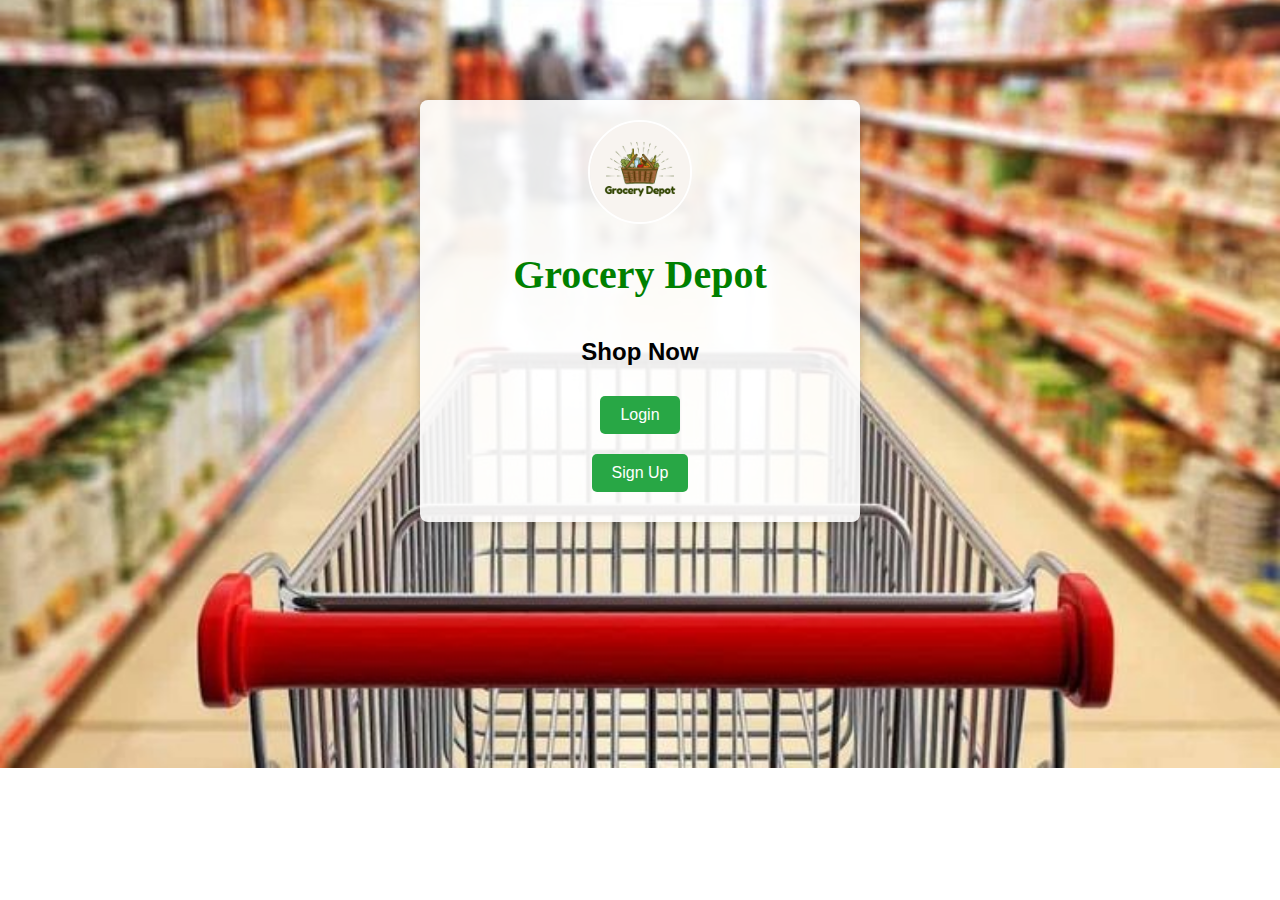
<file: index.html>
<!DOCTYPE html>
<html lang="en">
<head>
    <meta charset="UTF-8">
    <meta name="viewport" content="width=device-width, initial-scale=1.0">
    <title>Grocery Shop</title>
    <link rel="stylesheet" href="./style1.css">
</head>
<body>
    <div class="container">
        <img src="./images/image 01.png" alt="Grocery Depot Logo" class="logo">
        <h1>Grocery Depot</h1>
        <div class="form-container">
            <div class="form">
                <h2>Shop Now</h2>
                <a href="login.html"><button>Login</button></a>
                <a href="signup.html"><button>Sign Up</button></a>
            </div>
        </div>
    </div>
    
    <script src="./script1.js"></script>
</body>
</html>
</file>
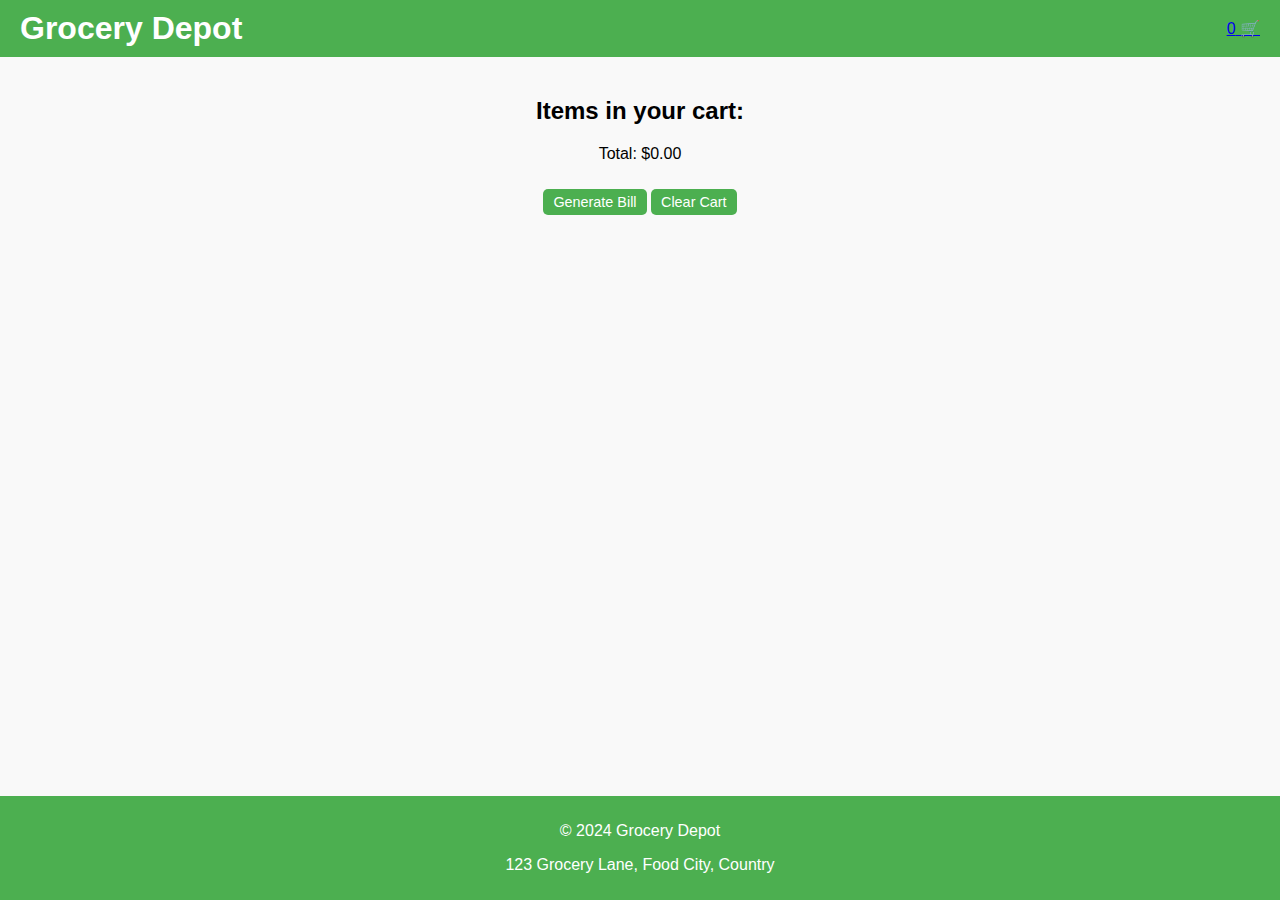
<file: cart.html>
<!DOCTYPE html>
<html lang="en">
<head>
    <meta charset="UTF-8">
    <meta name="viewport" content="width=device-width, initial-scale=1.0">
    <title>Your Cart - Grocery Depot</title>
    <link rel="stylesheet" href="style5.css">
</head>
<body>
    <header>
        <h1>Grocery Depot</h1>
        <div class="cart">
            <a href="cart.html"><span id="cart-count">0</span> 🛒</a>
        </div>
    </header>

    <div class="container">
        <main>
            <section id="cart-items">
                <h2>Items in your cart:</h2>
                <ul id="cart-list"></ul>
                <p id="total-amount">Total: $0.00</p>
                <div class="button-container">
                    <button id="print-bill" class="small-button">Generate Bill</button>
                    <button id="clear-cart" class="small-button">Clear Cart</button>
                </div>
            </section>
        </main>
    </div>

    <footer>
        <p>&copy; 2024 Grocery Depot</p>
        <p>123 Grocery Lane, Food City, Country</p>
    </footer>

    <script src="script5.js"></script>
</body>
</html>
</file>
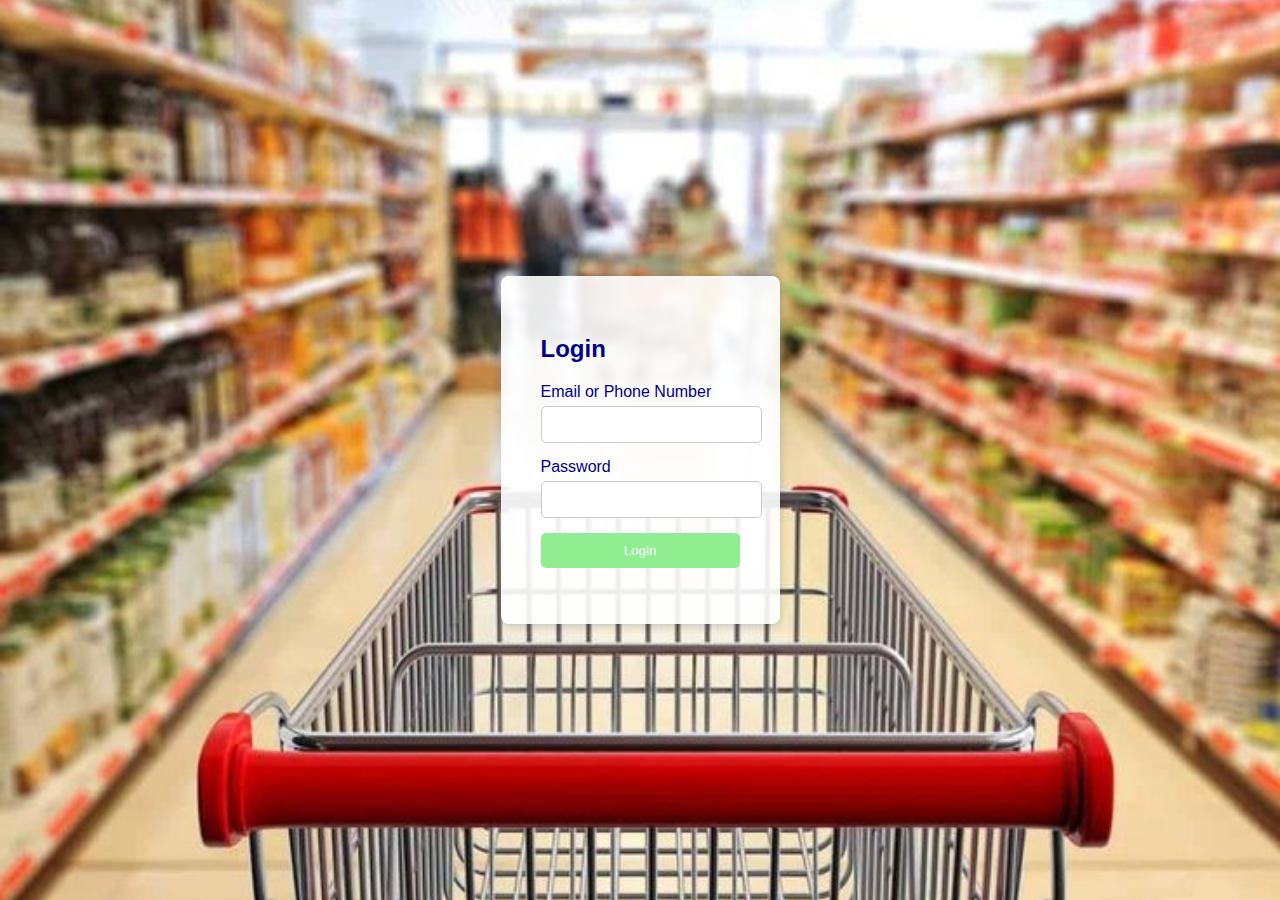
<file: login.html>
<!DOCTYPE html>
<html lang="en">
<head>
    <meta charset="UTF-8">
    <meta name="viewport" content="width=device-width, initial-scale=1.0">
    <link rel="stylesheet" href="style2.css">
    <title>Login Page</title>
</head>
<body>
    <div class="login-container">
        <h2>Login</h2>
        <form id="loginForm">
            <div class="input-group">
                <label for="contact">Email or Phone Number</label>
                <input type="text" id="contact" required pattern="[A-Za-z0-9@.]*" title="Please enter a valid email or alphanumeric value.">
            </div>
            <div class="input-group">
                <label for="password">Password</label>
                <input type="password" id="password" required>
            </div>
            <button type="submit">Login</button>
            <p id="message"></p>
        </form>
    </div>

    <script src="script2.js"></script>
</body>
</html>
</file>
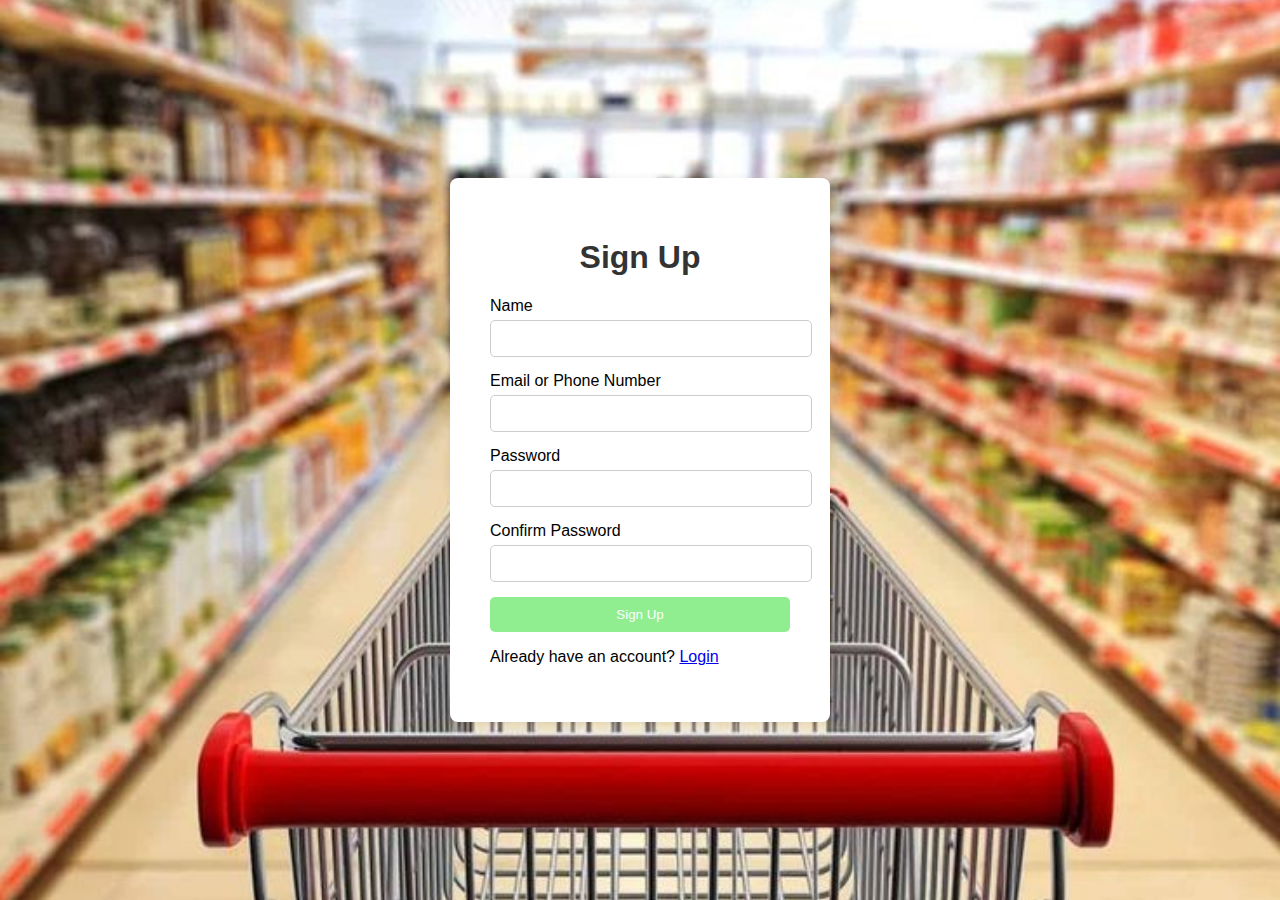
<file: signup.html>
<!DOCTYPE html>
<html lang="en">
<head>
    <meta charset="UTF-8">
    <meta name="viewport" content="width=device-width, initial-scale=1.0">
    <title>Sign Up - Grocery Depot</title>
    <link rel="stylesheet" href="./style3.css">
</head>
<body>
    <div class="container">
        <h1>Sign Up</h1>
        <div class="form-container">
            <form id="signupForm">
                <div class="input-group">
                    <label for="name">Name</label>
                    <input type="text" id="name" required>
                </div>
                <div class="input-group">
                    <label for="contact">Email or Phone Number</label>
                    <input type="text" id="contact" required pattern="[A-Za-z0-9@.]*" title="Please enter a valid email or phone number.">
                </div>
                <div class="input-group">
                    <label for="password">Password</label>
                    <input type="password" id="password" required>
                </div>
                <div class="input-group">
                    <label for="confirmPassword">Confirm Password</label>
                    <input type="password" id="confirmPassword" required>
                </div>
                <button type="submit">Sign Up</button>
                <p id="message"></p>
                <p>Already have an account? <a href="login.html">Login</a></p>
            </form>
        </div>
    </div>

    <script src="script3.js"></script>
</body>
</html>
</file>
<file: style1.css>
body {
    font-family: Arial, sans-serif;
    background-image: url('./images/image\ 02.jpg'); 
    background-size: cover;
    background-position: center; 
    background-repeat: no-repeat; 
    margin: 0;
    padding: 0;
}

.container {
    max-width: 400px;
    margin: 100px auto;
    padding: 20px;
    background: rgba(255, 255, 255, 0.9); 
    border-radius: 8px;
    box-shadow: 0 0 10px rgba(0, 0, 0, 0.2);
}

.logo {
        display: block;
        margin: 0 auto 20px; 
        width: 100px; 
        height: 100px; 
        border-radius: 50%; 
        object-fit: cover; 
        border: 2px solid #fff; 
}


h1 {
    text-align: center;
    color: green; 
    font-family: 'Pacifico', cursive; 
    font-size: 2.5em; 
    margin-bottom: 20px; 
}

h2 {
    text-align: center;
    margin-bottom: 20px;
}

.form {
    display: flex;
    flex-direction: column;
    align-items: center;
}

button {
    padding: 10px 20px;
    margin: 10px 0;
    background-color: #28a745;
    color: white;
    border: none;
    border-radius: 5px; 
    cursor: pointer;
    font-size: 1em;
}

button:hover {
    background-color: #218838;
}

p {
    text-align: center;
}

a {
    color: #007bff;
    text-decoration: none;
}

a:hover {
    text-decoration: underline;
}
</file>
<file: style5.css>
html, body {
    height: 100%; /* Make sure the body takes up the full height */
    margin: 0;
}

body {
    font-family: Arial, sans-serif;
    background-color: #f9f9f9;
    display: flex;
    flex-direction: column;
}

header {
    background-color: #4CAF50;
    color: white;
    padding: 10px 20px;
    display: flex;
    justify-content: space-between;
    align-items: center;
}

h1 {
    margin: 0;
}

.container {
    flex: 1; 
    display: flex;
    justify-content: center;
    padding: 20px;
}

#cart-items {
    text-align: center;
}

button {
    background-color: #4CAF50;
    color: white;
    border: none;
    padding: 10px;
    cursor: pointer;
    border-radius: 5px;
    margin-top: 10px;
}

button:hover {
    background-color: #45a049;
}

.small-button {
    padding: 5px 10px;
    font-size: 0.9em;
}

#print-bill,
#clear-cart {
    width: auto;
}

footer {
    text-align: center;
    padding: 10px 0;
    background-color: #4CAF50;
    color: white;
}
</file>
<file: style2.css>
body {
    font-family: Arial, sans-serif;
    background-image: url('./images/image 02.jpg'); 
    background-size: cover;
    background-position: center;
    display: flex;
    justify-content: center;
    align-items: center;
    height: 100vh;
    margin: 0;
    color: white; 
}

.login-container {
    background: rgba(255, 255, 255, 0.9); 
    padding: 40px;
    border-radius: 8px;
    box-shadow: 0 2px 10px rgba(0, 0, 0, 0.2);
}

h2 {
    margin-bottom: 20px;
    color: darkblue; 
}

.input-group {
    margin-bottom: 15px;
}

label {
    display: block;
    margin-bottom: 5px;
    color: darkblue;
}

input {
    width: 100%;
    padding: 10px;
    border: 1px solid #ccc;
    border-radius: 5px;
    color: black;
}

button {
    width: 100%;
    padding: 10px;
    background-color: lightgreen;
    color: white;
    border: none;
    border-radius: 5px;
    cursor: pointer;
}

button:hover {
    background-color: green;
}

#message {
    margin-top: 15px;
    color: red;
}
</file>
<file: style3.css>
body {
    font-family: Arial, sans-serif;
    background-image: url('./images/image\ 02.jpg');
    background-size: cover;
    background-position: center; 
    background-repeat: no-repeat; 
    display: flex;
    justify-content: center;
    align-items: center;
    height: 100vh;
    margin: 0;
}

.container {
    background: white;
    padding: 40px;
    border-radius: 8px;
    box-shadow: 0 2px 10px rgba(0, 0, 0, 0.1);
    width: 300px; 
}

h1 {
    text-align: center;
    color: #333; 
}

.input-group {
    margin-bottom: 15px;
}

label {
    display: block;
    margin-bottom: 5px;
}

input {
    width: 100%;
    padding: 10px;
    border: 1px solid #ccc;
    border-radius: 5px;
}

button {
    width: 100%;
    padding: 10px;
    background-color: lightgreen;
    color: white;
    border: none;
    border-radius: 5px;
    cursor: pointer;
}

button:hover {
    background-color: green;
}

#message {
    margin-top: 15px;
    color: red;
    text-align: center;
}
</file>
